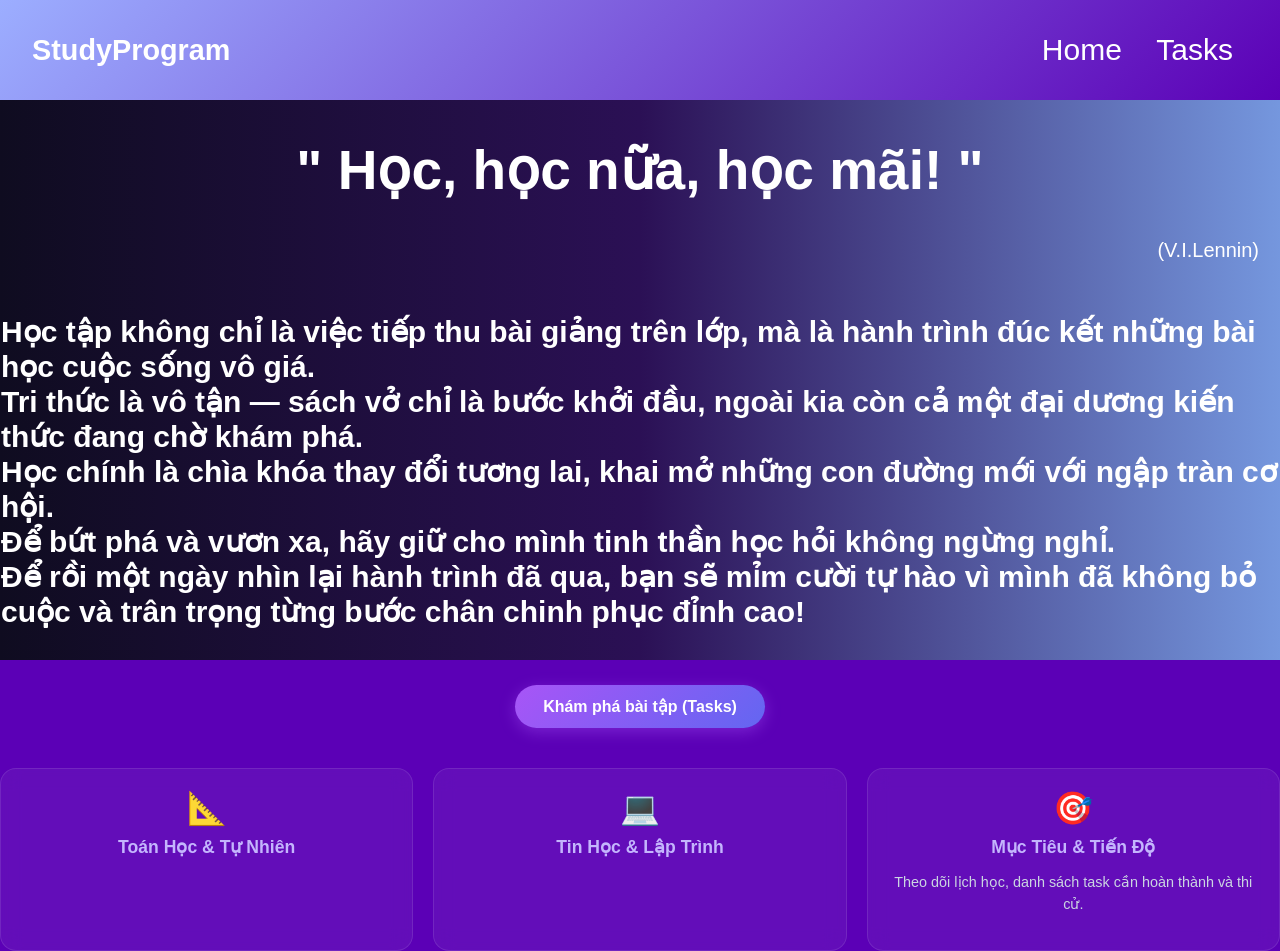
<file: index.html>
<!DOCTYPE html>
<html>
    <head>
        <link rel="stylesheet" href="style.css">
        <title>  Study Program  </title>
    </head>
    <body>
        <nav>
            <div class="logo">StudyProgram</div>
            <div>
                <a href="task.html">Home</a>
                <a href="task.html">Tasks</a>
            </div>
        </nav>
        <div class="hero">
            <h1>" Học, học nữa, học mãi! "</h1>
            <p style="font-size : 20px; text-align : end;padding-right: 20px;">(V.I.Lennin)</p>
        </div>
        <div class="para">
            <p>Học tập không chỉ là việc tiếp thu bài giảng trên lớp, mà là hành trình đúc kết những bài học cuộc sống vô giá.<br>
                Tri thức là vô tận — sách vở chỉ là bước khởi đầu, ngoài kia còn cả một đại dương kiến thức đang chờ khám phá.<br>
                Học chính là chìa khóa thay đổi tương lai, khai mở những con đường mới với ngập tràn cơ hội.<br>
                Để bứt phá và vươn xa, hãy giữ cho mình tinh thần học hỏi không ngừng nghỉ.<br>
                Để rồi một ngày nhìn lại hành trình đã qua, bạn sẽ mỉm cười tự hào vì mình đã không bỏ cuộc và trân trọng từng bước chân chinh phục đỉnh cao!
            </p>
        </div>
        <div class="cta-buttons">
            <a href="task.html" class="btn btn-primary">Khám phá bài tập (Tasks)</a>
        </div>
        <div class="features-grid">
            <div class="feature-card">
                <div class="icon">📐</div>
                <h3>Toán Học & Tự Nhiên</h3>
                <p></p>
            </div>
            <div class="feature-card">
                <div class="icon">💻</div>
                <h3>Tin Học & Lập Trình</h3>
                <p></p>
            </div>
            <div class="feature-card">
                <div class="icon">🎯</div>
                <h3>Mục Tiêu & Tiến Độ</h3>
                <p>Theo dõi lịch học, danh sách task cần hoàn thành và thi cử.</p>
            </div>
        </div>
    </body>
</html>
</file>
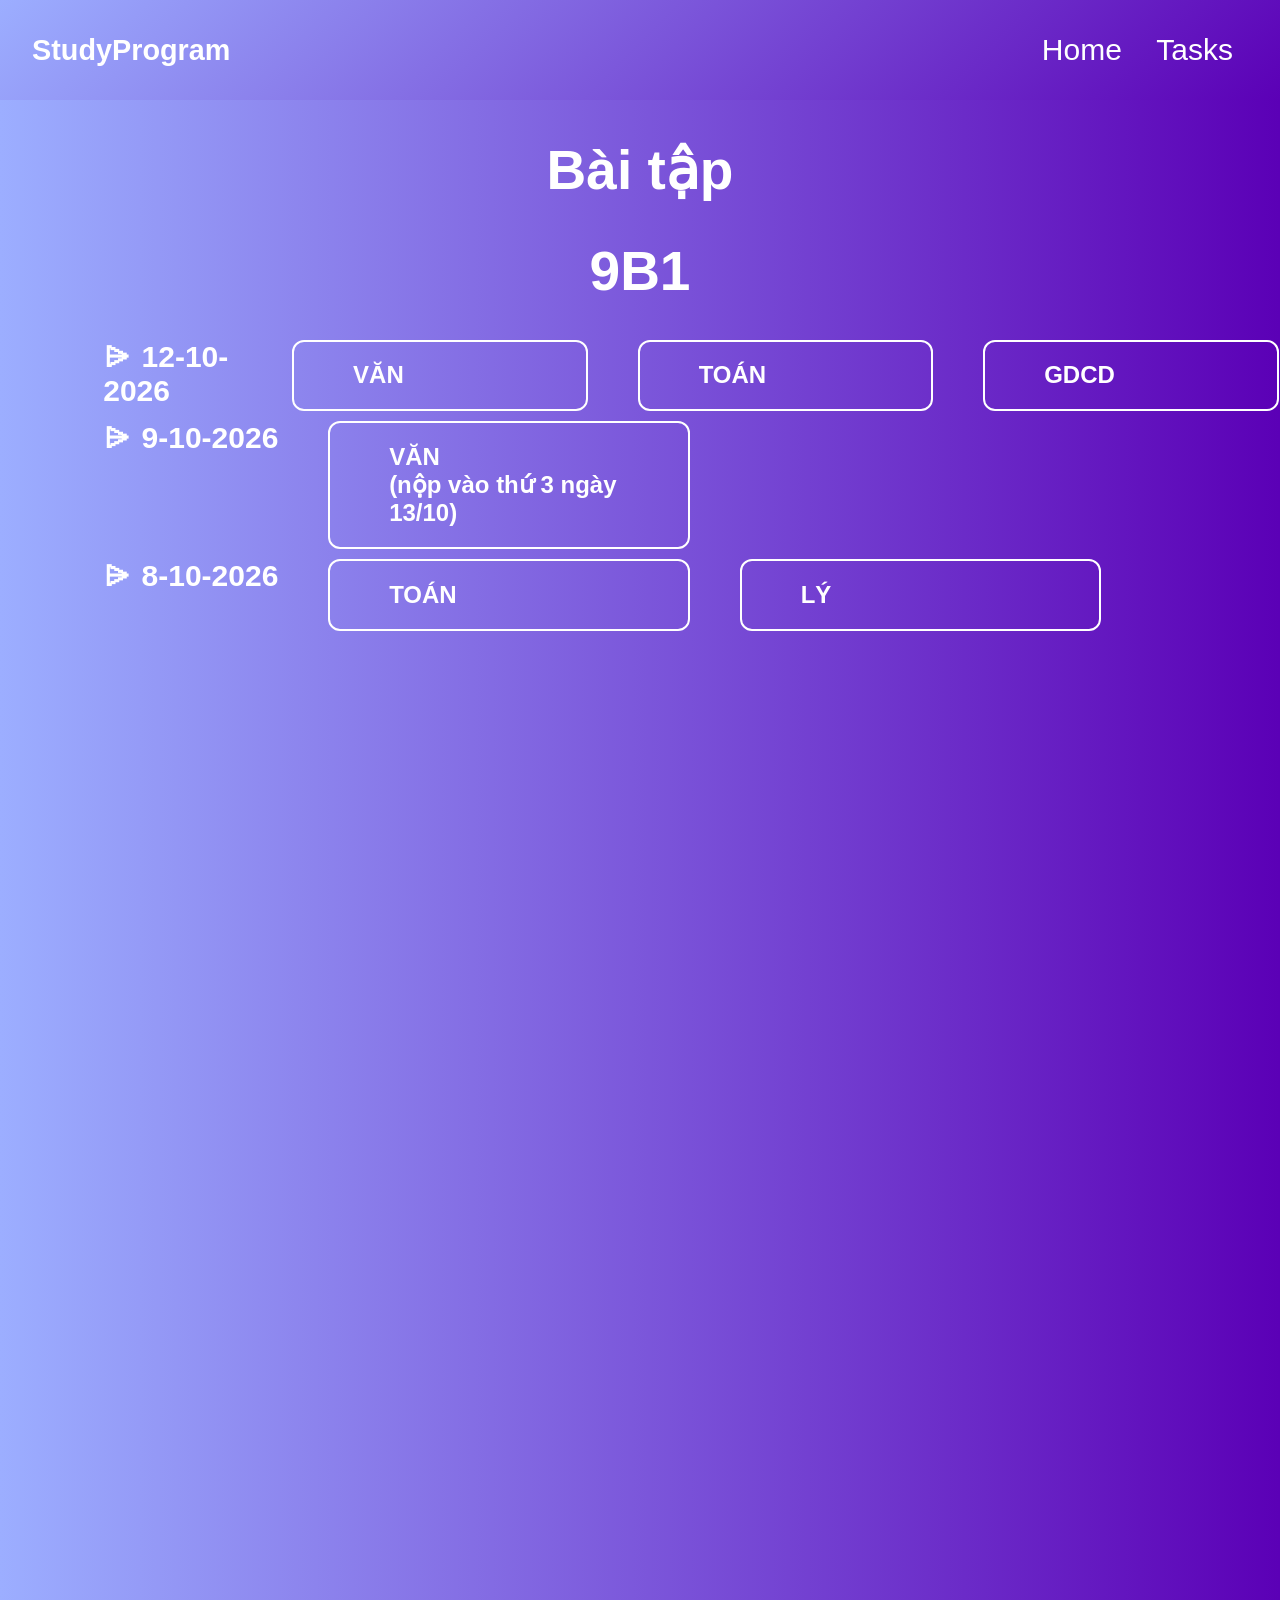
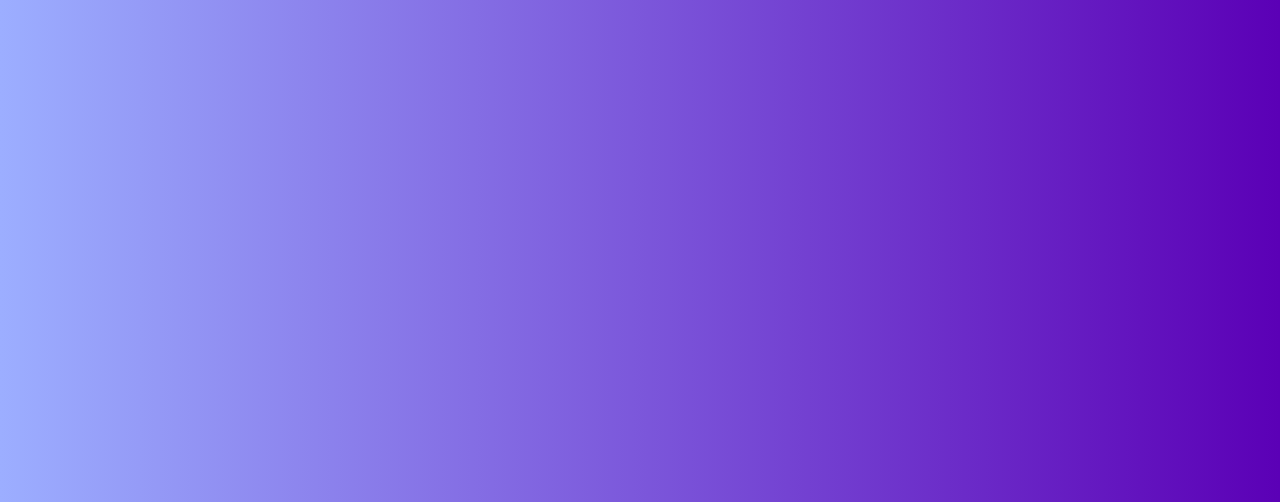
<file: task.html>
<!DOCTYPE html>
<html>
    <head>
        <link rel="stylesheet" href="style.css">
        <title>  Study Program  </title>
    </head>
    <body>
        <nav>
            <div class="logo">StudyProgram</div>
            <div>
                <a href="task.html">Home</a>
                <a href="task.html">Tasks</a>
            </div>
        </nav>
        <div class="hero" style="background : linear-gradient(90deg, #9caeff , #5b00b6 );height : 2000px">
            <h1>Bài tập</h1>
            <h1>9B1</h1>
            <div style="margin-left : 8%">
                <div style="display : flex; gap : 50px; padding-bottom: 10px;">
                    <div style="font-size: 30px; font-weight: 700;">⩥ 12-10-2026</div>
                    <div class="tsk" data-message=" Thứ 6 sẽ kiểm tra 45p về viết bài văn NLXH giải quyết vấn đề ( con người với tự nhiên ) ">
                        <h2>VĂN</h2>
                    </div>
                    <div class="tsk" data-message="2.6, 2.7 ( SGK )">
                        <h2>TOÁN</h2>
                    </div>
                    <div class="tsk" data-message=" Luyện tập 1, 2 của bài Hoạt Động Cộng Đồng ">
                        <h2>GDCD</h2>
                    </div>
                </div>
                <div style="display : flex; gap : 50px; padding-bottom: 10px;">
                    <div style="font-size: 30px; font-weight: 700;">⩥ 9-10-2026</div>
                    <div class="tsk" data-message="
                    Viết bài văn nghị luận về vấn đề khai thác và bảo vệ nguồn lợi hải sản trong phát triển kinh tế biển của nước ta.
                    ">
                        <h2>VĂN<br>(nộp vào thứ 3 ngày 13/10)</h2>
                    </div>
                </div>
                <div style="display : flex; gap : 50px; padding-bottom: 10px;">
                    <div style="font-size: 30px; font-weight: 700;">⩥ 8-10-2026</div>
                    <div class="tsk" data-message=" No data! ">
                        <h2>TOÁN</h2>
                    </div>
                    <div class="tsk" data-message="4.1 - 4.9* ( SBT )">
                        <h2>LÝ</h2>
                    </div>
                </div>
            </div>
        </div>
        <!-- Pop-up hình chữ nhật nhỏ -->
        <div id="simple-popup" class="popup">
            <p id="popup-text"></p>
            <button id="close-btn">Đóng</button>
        </div>
        <script src="script.js"></script>
    </body>
</html>
</file>
<file: style.css>
body {
  font-family: 'Segoe UI', sans-serif;
  margin : 0;
  background-color : #5b00b6;
  color: #fff;
}

nav {
  min-height:100px;
  max-height : 200px;
  width :auto;
  margin: 0 auto;
  justify-content: space-between;
  align-items: center;
  padding: 0 2rem;
  background: linear-gradient(135deg, #9caeff 0%, #5b00b6 100%);
  color: white;
  display: flex;
  backdrop-filter: blur(10px);
}

nav a {
  color:white;
  margin:0 15px;
  text-decoration:none;
  font-size: 30px;
  transition: 0.3s;
}

nav a:hover {
  color: #8a8a8a;
  transform: scale(1.5);
}

.logo {
  font-size: 1.8rem;
  font-weight: bold;
}

.hero {
  background: linear-gradient(90deg, #0f0c20 0%, #2b1055 50%, #7597de 100%);
  background-attachment: fixed;
  color : white;
  align-items : center;
  padding : 1px;
}

.hero h1 {
  font-size : 55px;
  font-weight : 700;
  text-align : center;
}

.para {
  background: linear-gradient(90deg, #0f0c20 0%, #2b1055 50%, #7597de 100%);
  color :#ffffff;
  text-align: left;
  text-align:start;
  padding : 1px;
  font-weight: 600;
  font-size: 30px;
}

.tsk {
  width: 240px;
  border: 2px solid #ffffff;
  border-radius: 12px;
  padding-left: 5%;
  padding-right: 5%;
  transition: transform 0.5s;
}

.tsk:hover {
  transform: translateY(-10px);
  background-color :rgba(200, 200, 200, 0.5);
  backdrop-filter:blur(70px);
  border: 2px solid rgba(255, 255, 255, 0.2);
}

.popup {
  display: none; /* Mặc định ẩn */
  position: fixed;
  top: 50%;
  left: 50%;
  transform: translate(-50%, -50%);
  width: 450px;
  padding: 15px;
  background: #505050;
  color: #fff;
  border-radius: 15px;
  text-align: center;
  box-shadow: 0 4px 10px rgba(0,0,0,2);
  z-index: 1000;
  font-size: 40px;
}

#close-btn {
  margin-top: 10px;
  padding: 10px 30px;
  background: #fff;
  color: #333;
  border: none;
  border-radius: 12px;
  cursor: pointer;
}

#popup-text {
  white-space: pre-line;
}

.cta-buttons {
  display: flex;
  gap: 15px;
  justify-content: center;
  margin: 25px 0 40px;
}

.btn {
  padding: 12px 28px;
  border-radius: 30px;
  text-decoration: none;
  font-weight: 600;
  transition: all 0.3s ease;
}

.btn-primary {
  background: linear-gradient(135deg, #a855f7, #6366f1);
  color: #fff;
  box-shadow: 0 4px 15px rgba(168, 85, 247, 0.4);
}

.btn-primary:hover {
  transform: translateY(-10px);
  box-shadow: 0 10px 20px rgba(168, 85, 247, 30);
}

.features-grid {
  display: grid;
  grid-template-columns: repeat(auto-fit, minmax(220px, 1fr));
  gap: 20px;
  margin-top: 30px;
}

.feature-card {
  background: rgba(255, 255, 255, 0.05);
  backdrop-filter: blur(10px);
  border: 1px solid rgba(255, 255, 255, 0.1);
  padding: 20px;
  border-radius: 16px;
  text-align: center;
  transition: transform 0.3s ease;
}

.feature-card:hover {
  transform: translateY(-10px);
  background: rgba(255, 255, 255, 0.1);
}

.feature-card .icon {
  font-size: 32px;
  margin-bottom: 10px;
}

.feature-card h3 {
  margin: 10px 0 8px;
  font-size: 1.1rem;
  color: #c4b5fd;
}

.feature-card p {
  font-size: 0.9rem;
  color: #cbd5e1;
  line-height: 1.5;
}

/*
Quy hoạch động cái túi
1. knapsack 0/1
BT : cho N món đồ, mỗi món có trọng lượng W[i] và giá trị là V[i]. Với một túi có
trọng lượng tối đa là C thì chúng ta nên chọn các món nào bỏ vào túi để giá trị lớn
nhất.(mỗi món chỉ lấy 1 lần)
Ta xây dựng dp:
dp[k][m] = giá trị lớn nhất nếu chỉ chọn các món từ 1 đến k và cái túi có trọng lượn
tối đa là m.
==> kq = dp[n][C]
xét món thứ k :
  Không lấy: dp[k - 1][m];  
  Lấy món thứ k: dp[k - 1][m - W[k] ] + V[i];

Code :
dp[0] = 0;
for (k = 1 -> n) {
  for (m = C -> W[k]) {
    dp[m] = max (dp[m], dp[m - W[k] ] + V[k]);
  }
}

*/
</file>
